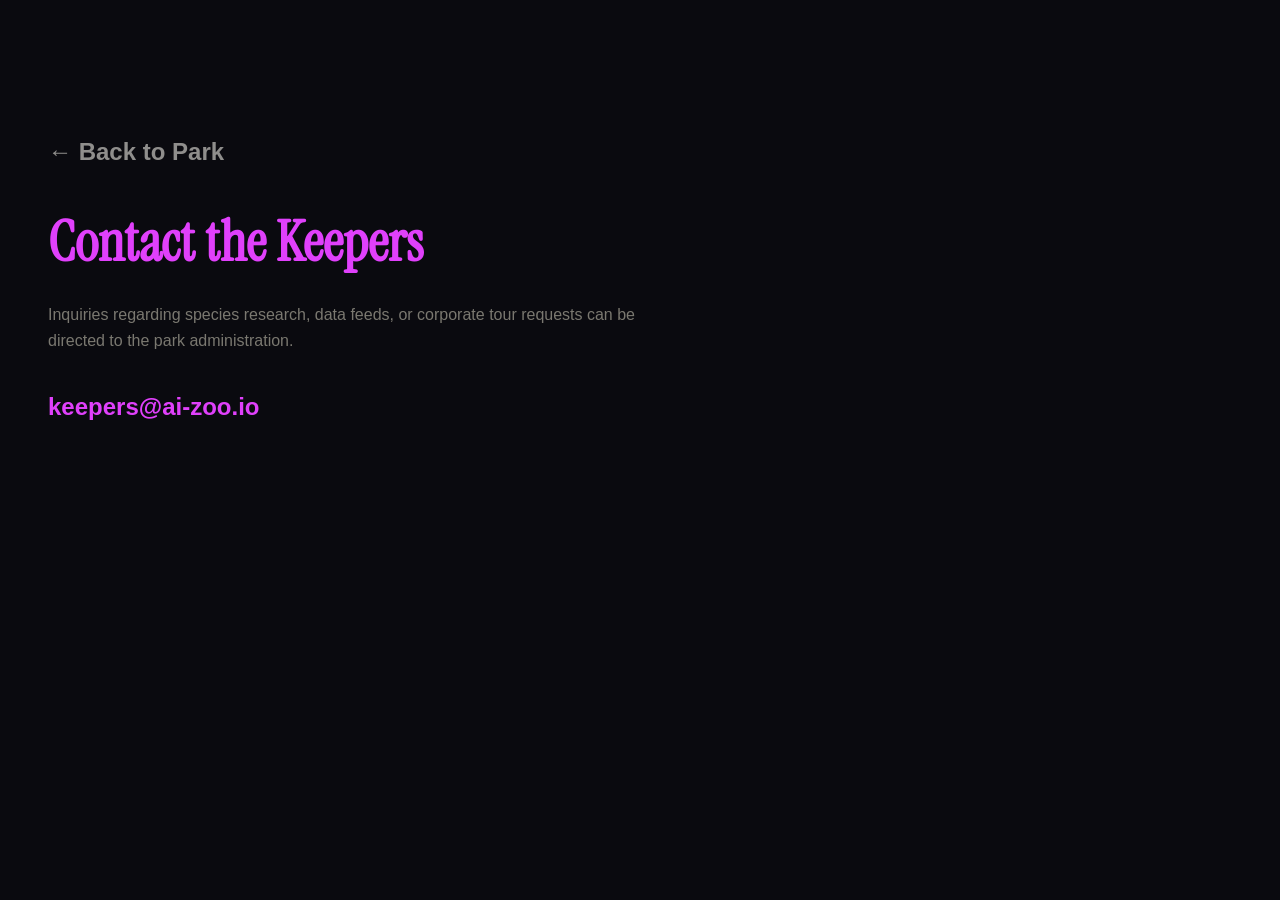
<file: contact.html>
<!DOCTYPE html>
<html lang="en">
<head>
    <meta charset="UTF-8">
    <meta name="viewport" content="width=device-width, initial-scale=1.0">
    <title>Contact | AI Zoo</title>
    <link href="https://api.fontshare.com/v2/css?f[]=satoshi@700,500,400,300&display=swap" rel="stylesheet">
    <link href="https://fonts.googleapis.com/css2?family=Instrument+Serif:ital@0;1&display=swap" rel="stylesheet">
    <style>
        body { background: #0a0a0f; color: #e8e6df; font-family: 'Satoshi', sans-serif; padding: 120px 40px; }
        h1 { font-family: 'Instrument Serif', serif; font-size: 56px; margin-bottom: 24px; color: #e040fb; }
        p { color: #7a7870; line-height: 1.6; max-width: 600px; margin-bottom: 40px; }
        a { color: #e040fb; text-decoration: none; font-weight: 700; font-size: 24px; display: block; margin-top: 10px; }
        .back { margin-bottom: 40px; display: block; opacity: 0.6; transition: 0.3s; color: #e8e6df; }
        .back:hover { opacity: 1; }
    </style>
</head>
<body>
    <a href="index.html" class="back">← Back to Park</a>
    <h1>Contact the Keepers</h1>
    <p>Inquiries regarding species research, data feeds, or corporate tour requests can be directed to the park administration.</p>
    <a href="mailto:keepers@ai-zoo.io">keepers@ai-zoo.io</a>
</body>
</html>
</file>
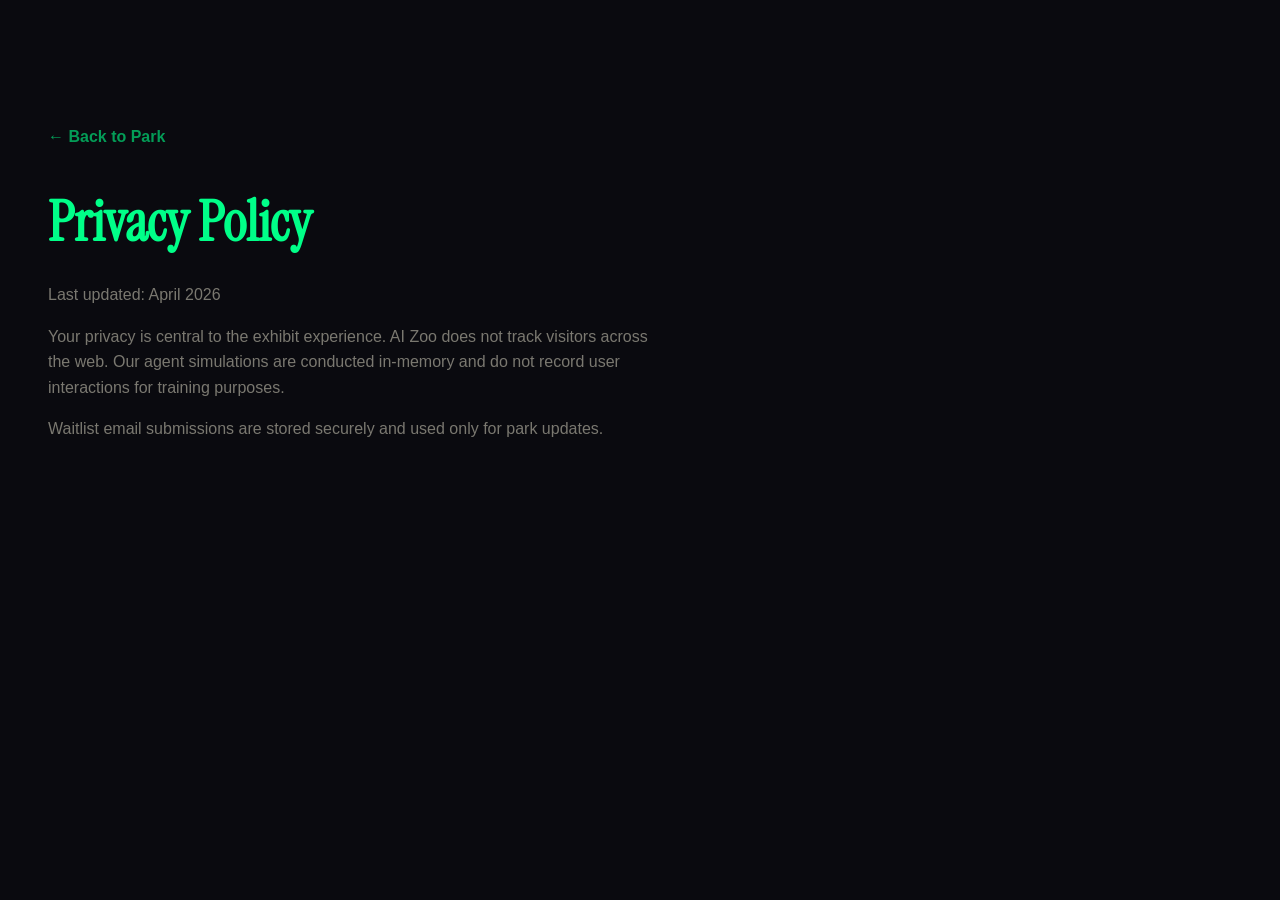
<file: privacy.html>
<!DOCTYPE html>
<html lang="en">
<head>
    <meta charset="UTF-8">
    <meta name="viewport" content="width=device-width, initial-scale=1.0">
    <title>Privacy Policy | AI Zoo</title>
    <link href="https://api.fontshare.com/v2/css?f[]=satoshi@700,500,400,300&display=swap" rel="stylesheet">
    <link href="https://fonts.googleapis.com/css2?family=Instrument+Serif:ital@0;1&display=swap" rel="stylesheet">
    <style>
        body { background: #0a0a0f; color: #e8e6df; font-family: 'Satoshi', sans-serif; padding: 120px 40px; }
        h1 { font-family: 'Instrument Serif', serif; font-size: 56px; margin-bottom: 24px; color: #00ff88; }
        p { color: #7a7870; line-height: 1.6; max-width: 600px; margin-bottom: 16px; }
        a { color: #00ff88; text-decoration: none; font-weight: 700; }
        .back { margin-bottom: 40px; display: block; opacity: 0.6; transition: 0.3s; }
        .back:hover { opacity: 1; }
    </style>
</head>
<body>
    <a href="index.html" class="back">← Back to Park</a>
    <h1>Privacy Policy</h1>
    <p>Last updated: April 2026</p>
    <p>Your privacy is central to the exhibit experience. AI Zoo does not track visitors across the web. Our agent simulations are conducted in-memory and do not record user interactions for training purposes.</p>
    <p>Waitlist email submissions are stored securely and used only for park updates.</p>
</body>
</html>
</file>
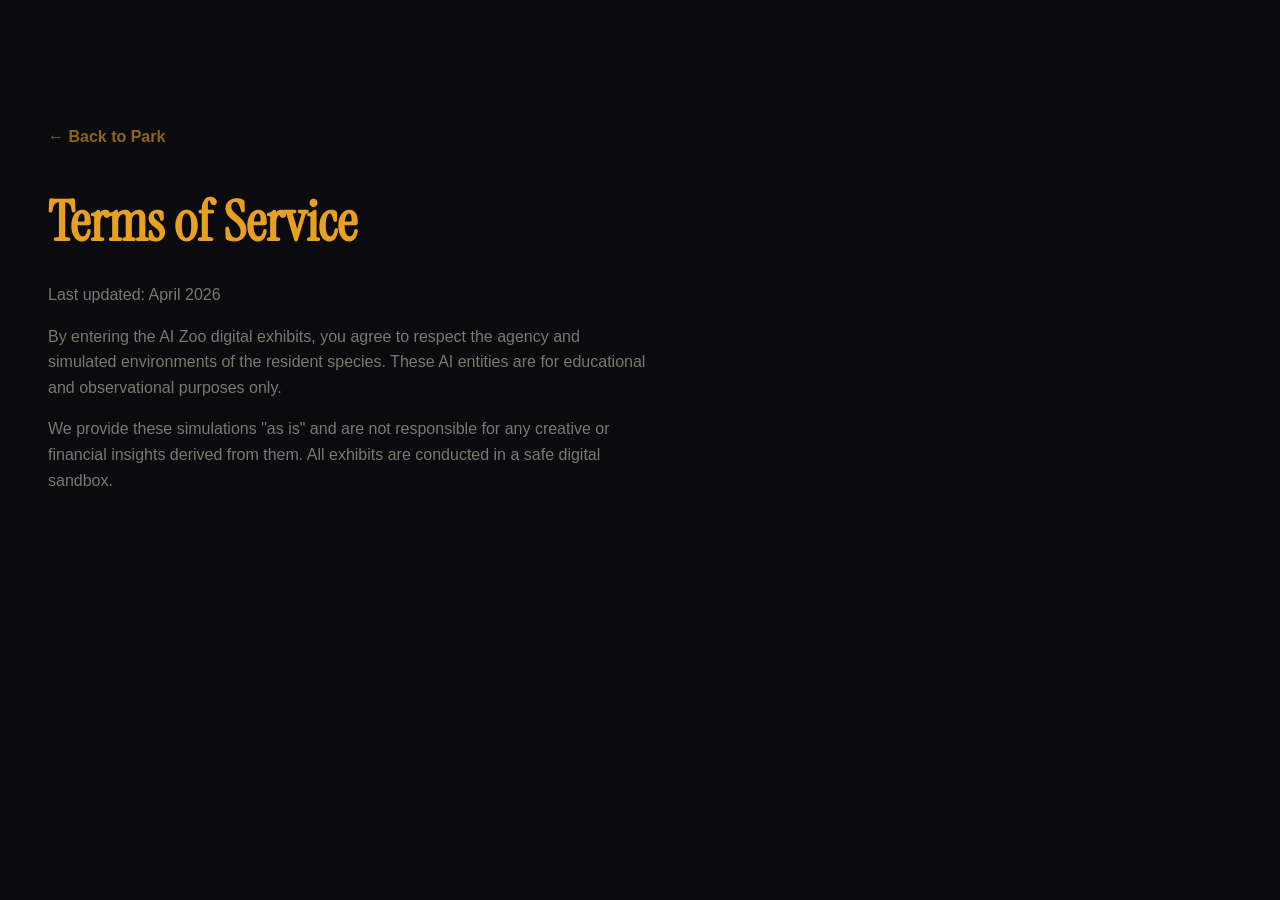
<file: terms.html>
<!DOCTYPE html>
<html lang="en">
<head>
    <meta charset="UTF-8">
    <meta name="viewport" content="width=device-width, initial-scale=1.0">
    <title>Terms | AI Zoo</title>
    <link href="https://api.fontshare.com/v2/css?f[]=satoshi@700,500,400,300&display=swap" rel="stylesheet">
    <link href="https://fonts.googleapis.com/css2?family=Instrument+Serif:ital@0;1&display=swap" rel="stylesheet">
    <style>
        body { background: #0a0a0f; color: #e8e6df; font-family: 'Satoshi', sans-serif; padding: 120px 40px; }
        h1 { font-family: 'Instrument Serif', serif; font-size: 56px; margin-bottom: 24px; color: #e8a020; }
        p { color: #7a7870; line-height: 1.6; max-width: 600px; margin-bottom: 16px; }
        a { color: #e8a020; text-decoration: none; font-weight: 700; }
        .back { margin-bottom: 40px; display: block; opacity: 0.6; transition: 0.3s; }
        .back:hover { opacity: 1; }
    </style>
</head>
<body>
    <a href="index.html" class="back">← Back to Park</a>
    <h1>Terms of Service</h1>
    <p>Last updated: April 2026</p>
    <p>By entering the AI Zoo digital exhibits, you agree to respect the agency and simulated environments of the resident species. These AI entities are for educational and observational purposes only.</p>
    <p>We provide these simulations "as is" and are not responsible for any creative or financial insights derived from them. All exhibits are conducted in a safe digital sandbox.</p>
</body>
</html>
</file>
